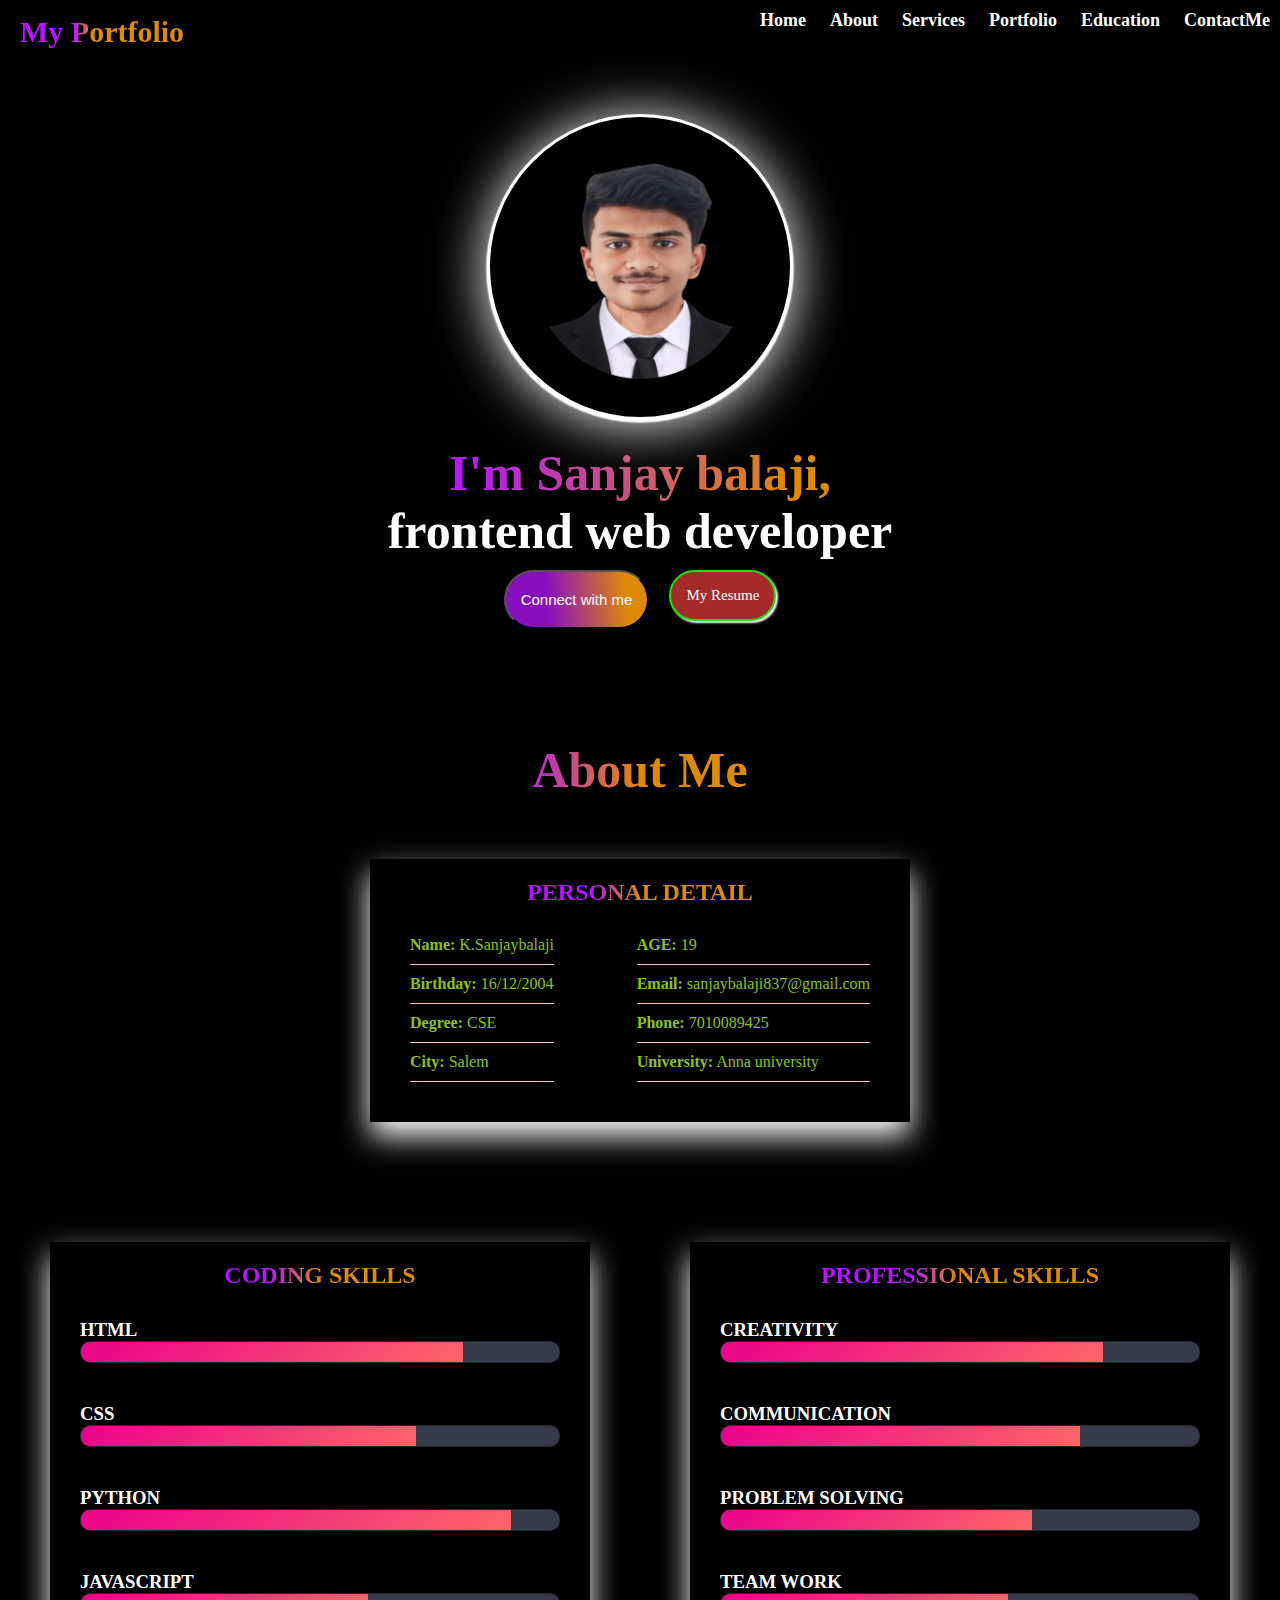
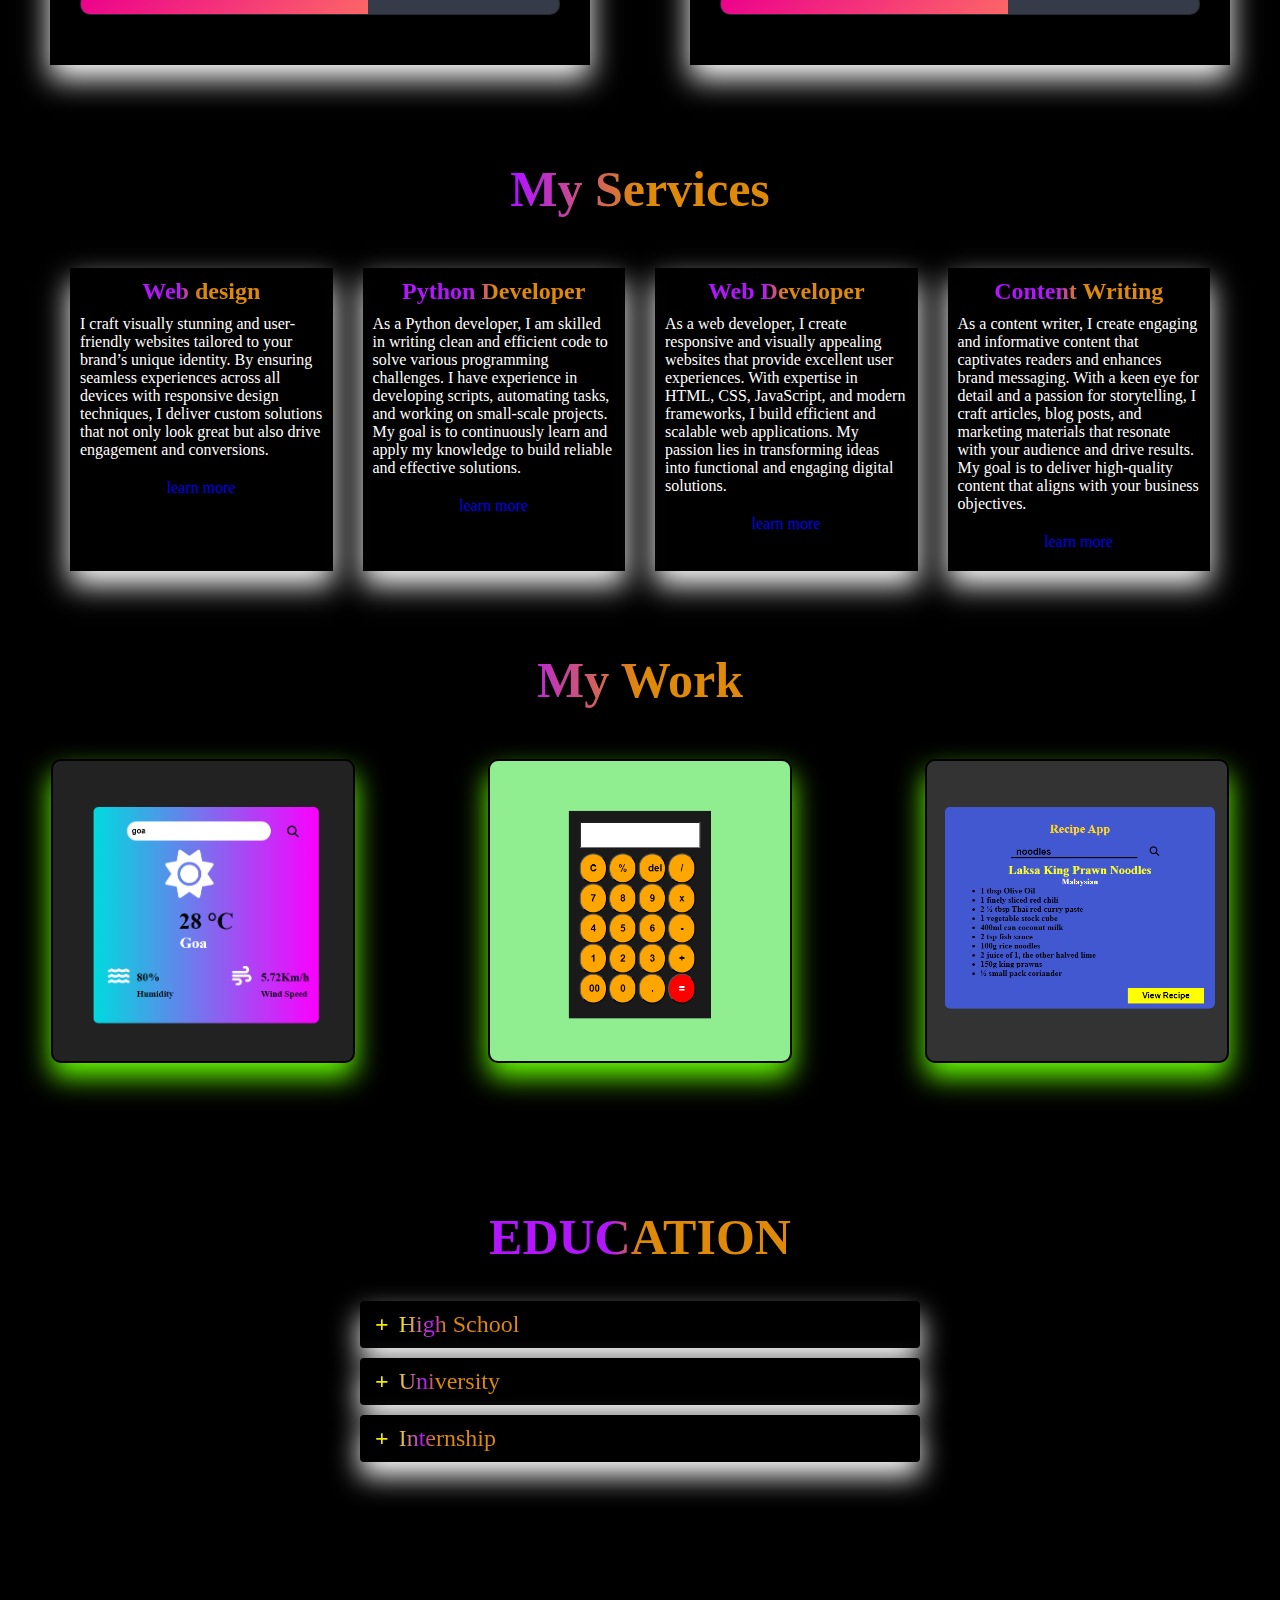
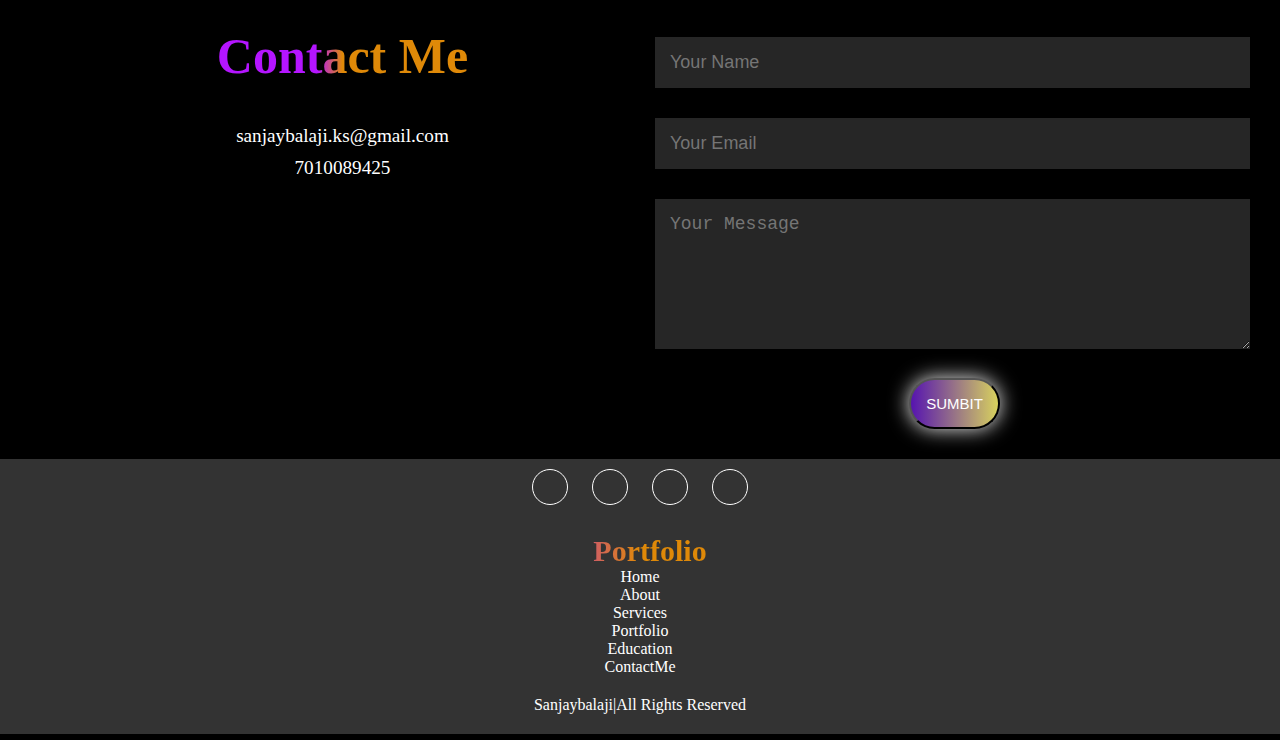
<file: index.html>
<!DOCTYPE html>
<html lang="en">
<head>
    <meta charset="UTF-8">
    <meta name="viewport" content="width=device-width, initial-scale=1.0">
    <title>Document</title>
    <link rel="stylesheet" href="portfolio 2.css">
    <link rel="stylesheet" href="https://cdnjs.cloudflare.com/ajax/libs/font-awesome/6.5.1/css/all.min.css" integrity="sha512-DTOQO9RWCH3ppGqcWaEA1BIZOC6xxalwEsw9c2QQeAIftl+Vegovlnee1c9QX4TctnWMn13TZye+giMm8e2LwA==" crossorigin="anonymous" referrerpolicy="no-referrer" />
</head>
<body>
<!-- -----header---- -->
    <div id="header">
        <div class="container">
            <nav class="navbar">
                <h1 class="heading">My Portfolio</h1>
                    <ul id="sidemenu">
                        <li class="mli"><a class="link" href="#home">Home</a></li>
                        <li class="mli"><a class="link" href="#about">About</a></li>
                        <li class="mli"><a class="link" href="#Services">Services</a></li>
                        <li class="mli"><a class="link" href="#portfolio">Portfolio</a></li>
                        <li class="mli"><a class="link" href="#education">Education</a></li>
                        <li class="mli"><a class="link" href="#contact">ContactMe</a></li>
                        <i class="fa-solid fa-xmark" onclick="closemenu()"></i>
                    </ul>
                    <i class="fa-solid fa-bars" onclick="openmenu()"></i>
            </nav>
        </div>
    </div>   
<!-- ----home--- -->
    <div class="home" id="home">
        <div class="container2">
            <div class="imgbox"></div>
            <h1 class="intro"><span class="name">I'm Sanjay balaji,</span><br>frontend web developer</h1>
            
            <!-- <p>I'm professional web developer</p> -->
        </div>
        <div class="buttons">
            <!-- <div class="holder1">
                <a href=""><i class="fa-brands fa-google"></i></a>
                <a href=""><i class="fa-brands fa-instagram"></i></a>
                <a href=""><i class="fa-brands fa-linkedin"></i></a>
            </div> -->
            <div class="holder2">
                <button class="connect">Connect with me</button>
                <a  target="_blank" href="sanjayresume.pdf" > My Resume</a>
                <!-- <button class="resume">My Resume</button> -->
    
            </div>
        </div>
    </div>
<!-- ------about------- -->
    <div class="about" id="about">
        <h1>About Me</h1>
        <div class="persdetail">
            <h2 class="persh2">PERSONAL DETAIL</h2>
            <div class="holders">
                <div class="detail1">
                    <ul class="uldetail">
                        <li><b>Name:</b> K.Sanjaybalaji</li>
                        <li><b>Birthday:</b> 16/12/2004</li>
                        <li><b>Degree:</b> CSE</li>
                        <li><b>City:</b> Salem</li>
                     </ul>
                </div>
                <div class="detail2">
                    <ul class="uldetail">
                        <li><b>AGE:</b> 19</li>
                        <li><b>Email:</b> sanjaybalaji837@gmail.com</li>
                        <li><b>Phone:</b> 7010089425</li>
                        <li><b>University:</b> Anna university</li>
                    </ul>
                </div>
            </div>
        </div>
        <div class="container">
            <div class="skill">
                <h2>coding skills </h2>
                <ul>
                    <li><h3>html</h3>
                        <span class="bar"><span class="html"></span></span>
                    </li>
                    <li><h3>css</h3>
                        <span class="bar"><span class="css"></span></span>
                    </li>
                    <li><h3>python</h3>
                        <span class="bar"><span class="python"></span></span>
                    </li>
                    <li><h3>javascript</h3>
                        <span class="bar"><span class="javascript"></span></span>
                    </li>
                </ul>
            </div>
            <div class="skill2">
                <h2>professional skills</h2>
                <ul>
                    <li><h3>creativity</h3>
                        <span class="bar"><span class="creativity"></span></span>
                    </li>
                    <li><h3>communication</h3>
                        <span class="bar"><span class="communication"></span></span>
                    </li>
                    <li><h3>problem solving</h3>
                        <span class="bar"><span class="problemsolving"></span></span>
                    </li>
                    <li><h3>team work</h3>
                        <span class="bar"><span class="teamwork"></span></span>
                    </li>

                </ul>
               
            </div>
        </div>
      
    </div>
<!-- ------services------ -->
    <div class="services" id="Services">
        <div class="container">
            <h1>My Services</h1>
            <div class="services-list">
                <div class="boxes">
                    <i class="fa-solid fa-code" id="fa"></i>
                    <h2>Web design</h2>
                    <p>I craft visually stunning and user-friendly websites tailored to your brand’s unique identity. By ensuring seamless experiences across all devices with responsive design techniques, I deliver custom solutions that not only look great but also drive engagement and conversions.</p>
                    <a href="#">learn more</a>
                </div>
                <div class="boxes">
                    <i class="fa-brands fa-python" id="fa"></i>
                    <h2>Python Developer</h2>
                    <p>As a Python developer, I am skilled in writing clean and efficient code to solve various programming challenges. I have experience in developing scripts, automating tasks, and working on small-scale projects. My goal is to continuously learn and apply my knowledge to build reliable and effective solutions.</p>
                    <a href="#">learn more</a>
                </div>
                <div class="boxes">
                    <i class="fa-brands fa-html5" id="fa"></i>
                    <h2>Web Developer</h2>
                    <p>As a web developer, I create responsive and visually appealing websites that provide excellent user experiences. With expertise in HTML, CSS, JavaScript, and modern frameworks, I build efficient and scalable web applications. My passion lies in transforming ideas into functional and engaging digital solutions.</p>
                    <a href="#">learn more</a>
                </div>
                <div class="boxes">
                    <i class="fa-solid fa-pen-clip" id="fa"></i>
                    <h2>Content Writing</h2>
                    <p>As a content writer, I create engaging and informative content that captivates readers and enhances brand messaging. With a keen eye for detail and a passion for storytelling, I craft articles, blog posts, and marketing materials that resonate with your audience and drive results. My goal is to deliver high-quality content that aligns with your business objectives.</p>
                    <a href="#">learn more</a>
                </div>
                <!-- <div class="boxes">
                    <i class="fa-solid fa-pen-clip" id="fa"></i>
                    <h2>Content Writing</h2>
                    <p>Lorem ipsum dolor sit amet consectetur adipisicing elit. Dolorum perspiciatis consectetur rem, corrupti animi nulla hic sunt quos neque ullam.</p>
                    <a href="#">learn more</a>
                </div> -->
                <!-- <div class="boxes">
                    <i class="fa-brands fa-figma" id="fa"></i>
                    <h2>Graphics Design</h2>
                    <p>Lorem ipsum dolor sit amet consectetur adipisicing elit. Dolorum perspiciatis consectetur rem, corrupti animi nulla hic sunt quos neque ullam.</p>
                    <a href="#">learn more</a>
                </div>
                <div class="boxes">
                    <i class="fa-solid fa-user" id="fa"></i>
                    <h2>Logo Design</h2>
                    <p>Lorem ipsum dolor sit amet consectetur adipisicing elit. Dolorum perspiciatis consectetur rem, corrupti animi nulla hic sunt quos neque ullam.</p>
                    <a href="#">learn more</a>
                </div>
                <div class="boxes">
                    <i class="fa-brands fa-stack-overflow" id="fa"></i>
                    <h2>SEO</h2>
                    <p>Lorem ipsum dolor sit amet consectetur adipisicing elit. Dolorum perspiciatis consectetur rem, corrupti animi nulla hic sunt quos neque ullam.</p>
                    <a href="#">learn more</a>
                </div> -->
            </div>
        </div>

    </div>
<!-- -----portfolio----- -->
    <div id="portfolio">
        <h1 class="tport">My Work</h1>
        <div class="holderp">
            <div class="b1"></div>
            <div class="b2"></div>
            <div class="b3"></div>    
        </div>
<!-------- education --------->
    <div class="education" id="education">
        <h1 class="eheading">EDUCATION</h1>
        <ul id="accordion">
            <li>
                <input type="radio" name="accordion" id="first" >
                <label for="first" class="labl">High School</label>
               
                <div class="content">
                    <p>I am a graduate of Glazebrooke Public School, where I completed my secondary education with a strong emphasis on academic excellence. In the 10th standard, I achieved a notable score of 82%, showcasing my dedication and ability to perform well under academic pressure. Building upon this foundation, I excelled further in the 12th standard with an impressive score of 86%, underscoring my consistent commitment to achieving high standards of academic success. These accomplishments highlight my strong work ethic, perseverance, and capability to deliver outstanding results in challenging academic environments.</p>
                </div>
            </li>
            <li>
                <input type="radio" name="accordion" id="second">
                <label for="second">University</label>
                
                <div class="content">
                    <p>
    
                        I am currently pursuing my undergraduate degree in CSE at Anna University, a renowned institution known for its academic excellence and rigorous curriculum. I have successfully completed three semesters with consistent academic achievement. 
                        
                        During my tenure, I have achieved commendable CGPA scores of 8.55, 8.45, and 8.18 in the first, second, and third semesters respectively. These results reflect my strong dedication to learning and ability to maintain high academic standards. 
                        
                        With an overall average CGPA of 8.38, I continue to excel in my studies, demonstrating a solid foundation in CSE and a commitment to achieving academic success. My academic performance underscores my capability to thrive in challenging academic environments and my readiness to contribute effectively to future endeavors.
                    </p>
                </div>
            </li>
            <li>
                <input type="radio" name="accordion" id="third">
                <label for="third">Internship</label>
                
                <div class="content">
                    <p>Excited for my upcoming internship to apply and expand my skills in software industry, learning from experienced professionals and contributing to impactful projects.</p>
                </div>
            </li>
        </ul>
    </div>
<!-- ------contact-----    -->
<div id="contact">
    <div class="holder3">
        <div class="row">
            <div class="contact-left">
                <h1 class="ch">Contact Me</h1>
                <p class="email">sanjaybalaji.ks@gmail.com</p>
                <p>7010089425</p>
                <div class="sicons">
                    <a href="https://wa.me/7010089425"><i class="fa-brands fa-whatsapp"></i></a>
                    <a href="mailto:sanjaybalaji.ks@gmail.com"><i class="fa-solid fa-envelope"></i></a>
                    <a href="https://github.com/sanjay1612004"><i class="fa-brands fa-github"></i></a>
                    <a href="https://www.linkedin.com/in/sanjay-balaji-a76645279?utm_source=share&utm_campaign=share_via&utm_content=profile&utm_medium=android_app"><i class="fa-brands fa-linkedin-in"></i></a>
                   
                </div>
            </div>
            <div class="contact-right" >
                <form class="forms" id="form">
                    <input type="hidden" name="access_key" value="afb21f89-de32-4647-8395-87d0d3a994be">
                    <div class="items">
                    <input type="text" name="Name" placeholder="Your Name" required>
                    </div>
                    <div class="items" id="email">
                    <input type="email" name="email" placeholder="Your Email" required>
                    </div>
                    <div class="items">
                    
                    <textarea name="Message" rows="6" placeholder="Your Message"></textarea>
                    </div>
                    <div class="items">
                    <button type="sumbit" class="btn-grad">Sumbit</button>
                    </div>
                    <div id="result"></div>
                </form>
            </div>
        </div>
    </div>
    <div class="footer">
        <div class="sicons1">
            <a href="https://wa.me/7010089425"><i class="fa-brands fa-whatsapp"></i></a>
            <a href="mailto:sanjaybalaji.ks@gmail.com"><i class="fa-solid fa-envelope"></i></a>
            <a href="https://github.com/sanjay1612004"><i class="fa-brands fa-github"></i></a>
            <a href="https://www.linkedin.com/in/sanjay-balaji-a76645279?utm_source=share&utm_campaign=share_via&utm_content=profile&utm_medium=android_app"><i class="fa-brands fa-linkedin-in"></i></a>
           
        </div>
        <div class="footerh">
            <h2 class="heading">Portfolio</h2>
            <ul id="sidemenu1">
                <li class="mli"><a class="link" href="#home">Home</a></li>
                <li class="mli"><a class="link" href="#about">About</a></li>
                <li class="mli"><a class="link" href="#Services">Services</a></li>
                <li class="mli"><a class="link" href="#portfolio">Portfolio</a></li>
                <li class="mli"><a class="link" href="#education">Education</a></li>
                <li class="mli"><a class="link" href="#contact">ContactMe</a></li>
                
            </ul>
        </div>
        <p class="copy"><i class="fa-regular fa-copyright"></i> Sanjaybalaji|All Rights Reserved</p>
    </div>
</div>
</div>
<script>
    // let i1=document.querySelector(".fa-bars");
    // let i2=document.querySelector(".fa-xmark");
    let nbar=document.querySelector("#sidemenu");
    const form = document.getElementById('form');
    const result = document.getElementById('result');
    let connect=document.querySelector('.connect');
    let resume=document.querySelector('.resume');
    function closemenu(){
        nbar.style.right="-200px";
        nbar.style.display="none";
    }
    function openmenu(){
        nbar.style.display="block";
        nbar.style.right="0";
    }
    document.querySelector(".b1").addEventListener(
        'click',function(){
            window.location.href="https://sanjay1612004.github.io/wheather-app/";
        });
    document.querySelector(".b2").addEventListener(
        'click',function(){
            window.location.href="https://sanjay1612004.github.io/calculator/";

        }
    );
    document.querySelector(".b3").addEventListener(
        'click',function(){
            window.location.href="https://sanjay1612004.github.io/recipe/";

        }
    );
    connect.addEventListener(
        'click',function(){
            window.location.href="https://www.linkedin.com/in/sanjay-balaji-a76645279?utm_source=share&utm_campaign=share_via&utm_content=profile&utm_medium=android_app";

        }
    );
    resume.addEventListener(
        'click',function(){
            window.location.href="file:///C:/Users/user/Desktop/html%20and%20css/sanjayresume.pdf";

        }
    );

    form.addEventListener('submit', function(e) {
    const formData = new FormData(form);
    e.preventDefault();

    const object = Object.fromEntries(formData);
    const json = JSON.stringify(object);

    result.innerHTML = "Please wait..."

    fetch('https://api.web3forms.com/submit', {
            method: 'POST',
            headers: {
                'Content-Type': 'application/json',
                'Accept': 'application/json'
            },
            body: json
        })
        .then(async (response) => {
            let json = await response.json();
            if (response.status == 200) {
                result.innerHTML = json.message;
            } else {
                console.log(response);
                result.innerHTML = json.message;
            }
        })
        .catch(error => {
            console.log(error);
            result.innerHTML = "Something went wrong!";
        })
        .then(function() {
            form.reset();
            setTimeout(() => {
                result.style.display = "none";
            }, 3000);
        });
    });
</script>
</body>
</html>
</file>
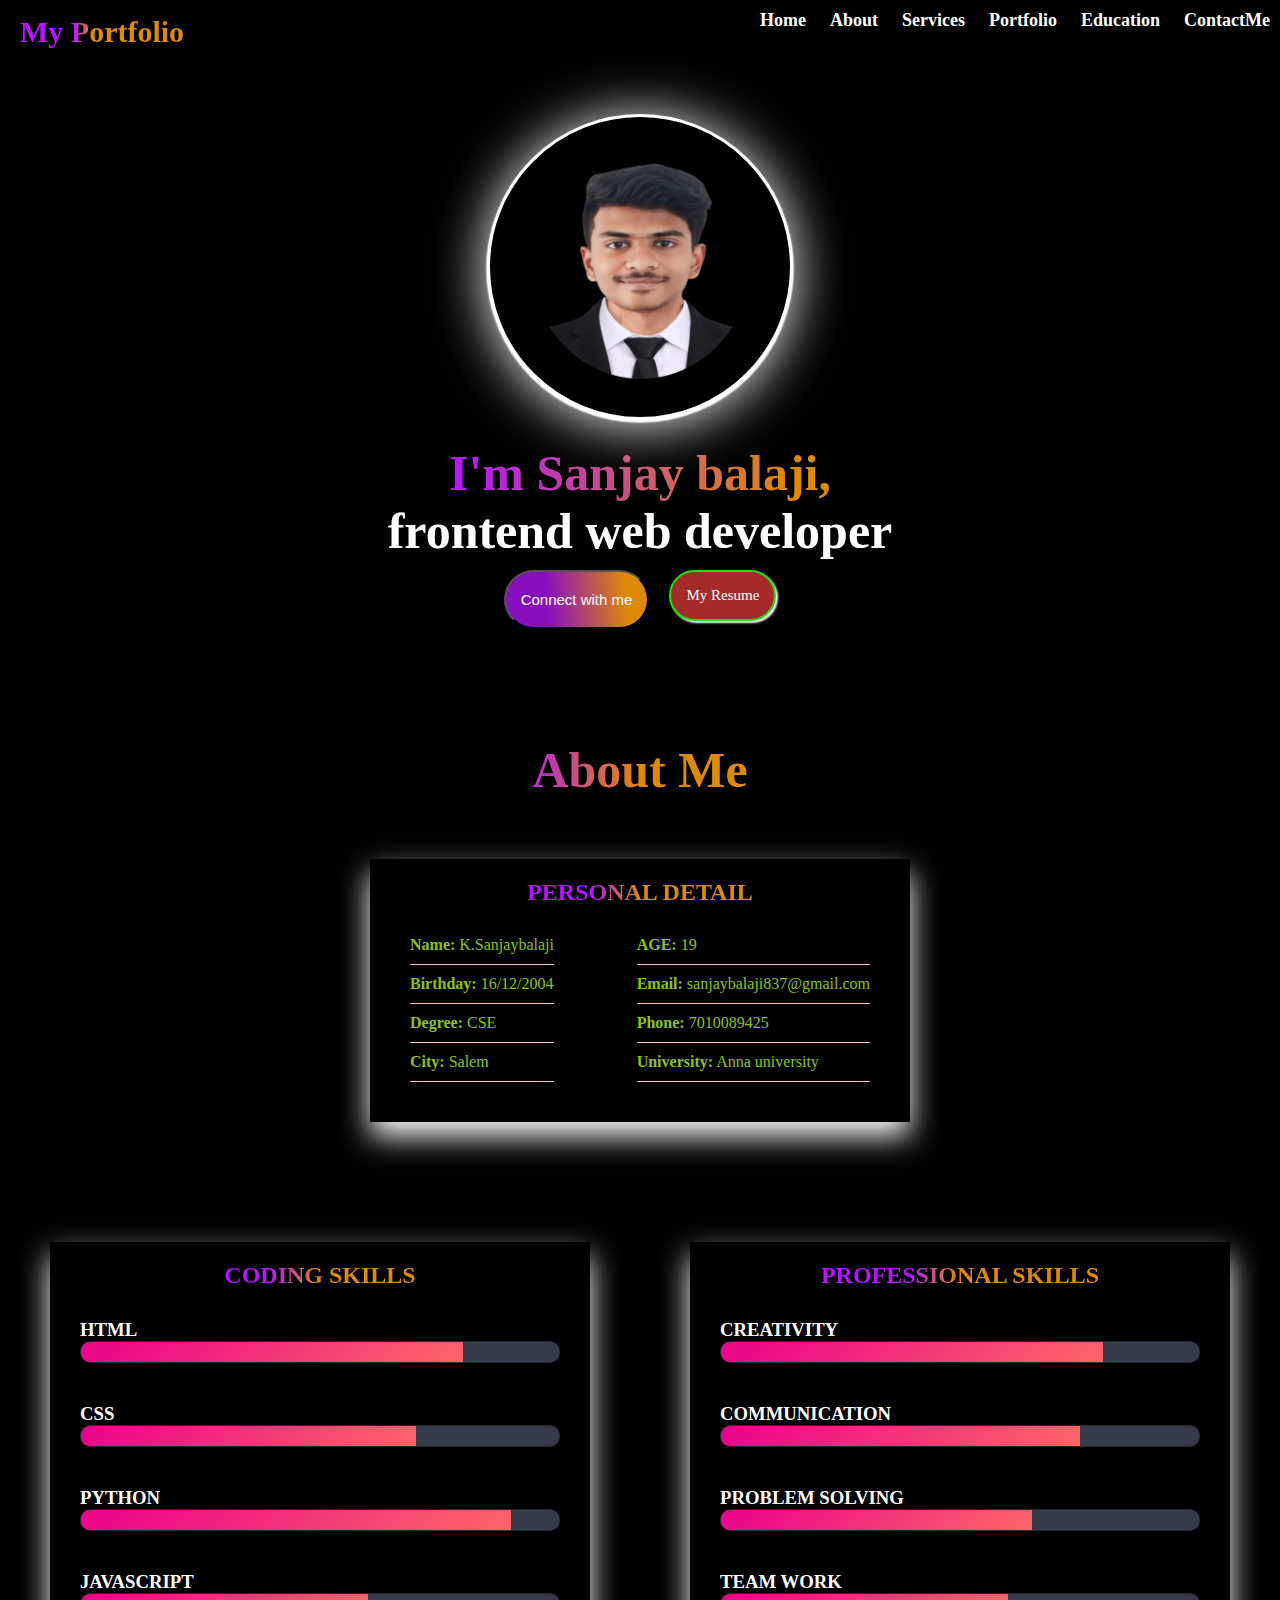
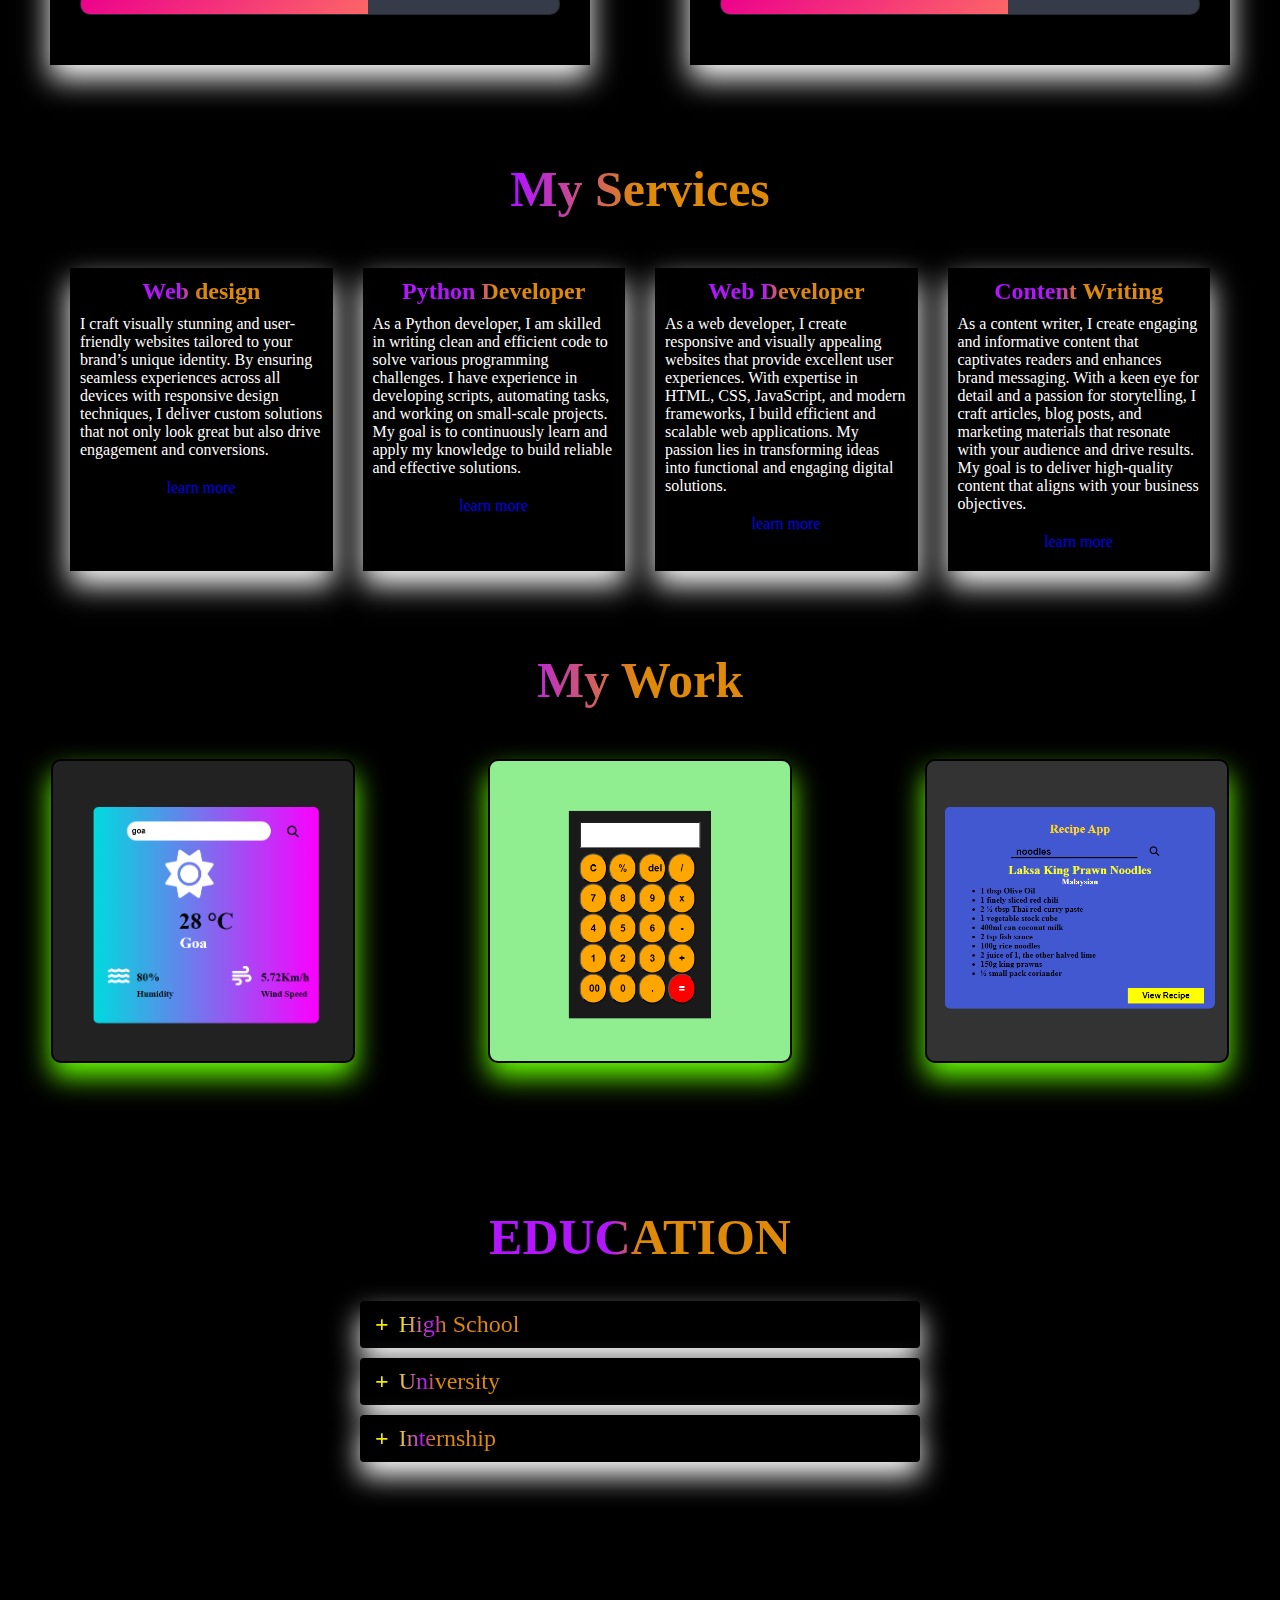
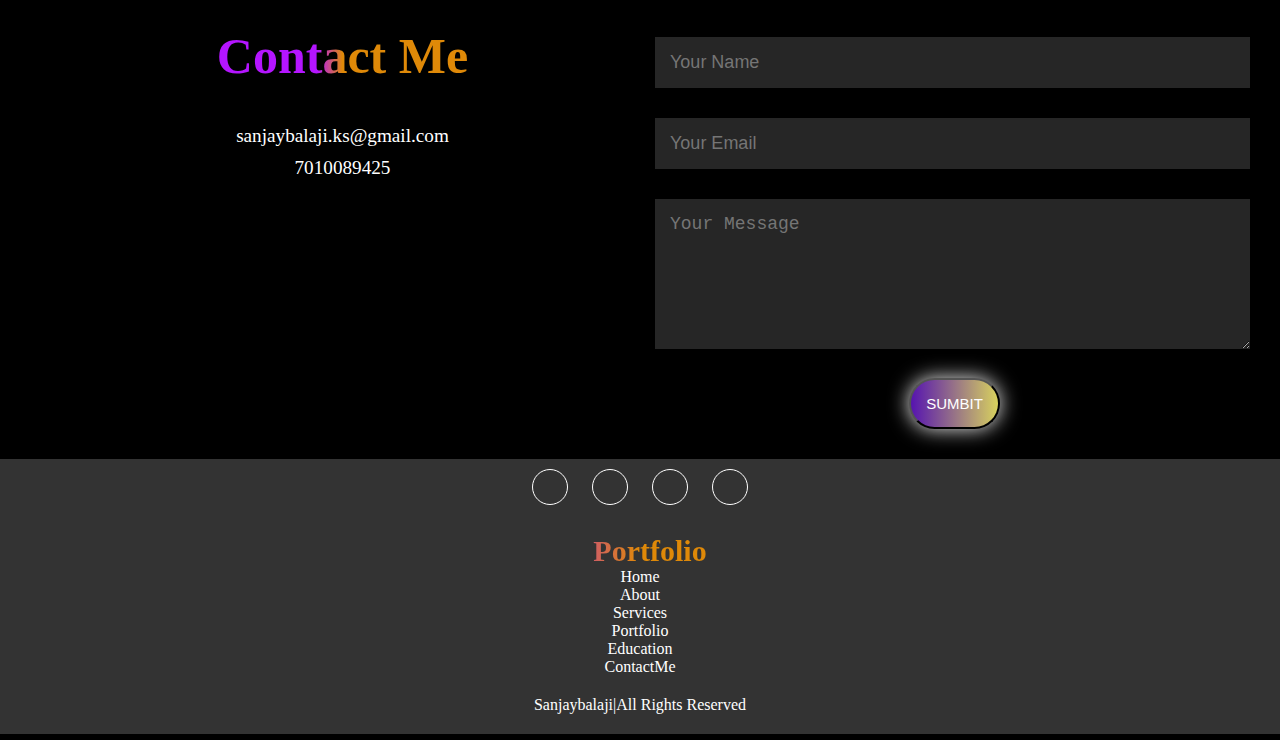
<file: portfolio 2.html>
<!DOCTYPE html>
<html lang="en">
<head>
    <meta charset="UTF-8">
    <meta name="viewport" content="width=device-width, initial-scale=1.0">
    <title>Document</title>
    <link rel="stylesheet" href="portfolio 2.css">
    <link rel="stylesheet" href="https://cdnjs.cloudflare.com/ajax/libs/font-awesome/6.5.1/css/all.min.css" integrity="sha512-DTOQO9RWCH3ppGqcWaEA1BIZOC6xxalwEsw9c2QQeAIftl+Vegovlnee1c9QX4TctnWMn13TZye+giMm8e2LwA==" crossorigin="anonymous" referrerpolicy="no-referrer" />
</head>
<body>
<!-- -----header---- -->
    <div id="header">
        <div class="container">
            <nav class="navbar">
                <h1 class="heading">My Portfolio</h1>
                    <ul id="sidemenu">
                        <li class="mli"><a class="link" href="#home">Home</a></li>
                        <li class="mli"><a class="link" href="#about">About</a></li>
                        <li class="mli"><a class="link" href="#Services">Services</a></li>
                        <li class="mli"><a class="link" href="#portfolio">Portfolio</a></li>
                        <li class="mli"><a class="link" href="#education">Education</a></li>
                        <li class="mli"><a class="link" href="#contact">ContactMe</a></li>
                        <i class="fa-solid fa-xmark" onclick="closemenu()"></i>
                    </ul>
                    <i class="fa-solid fa-bars" onclick="openmenu()"></i>
            </nav>
        </div>
    </div>   
<!-- ----home--- -->
    <div class="home" id="home">
        <div class="container2">
            <div class="imgbox"></div>
            <h1 class="intro"><span class="name">I'm Sanjay balaji,</span><br>frontend web developer</h1>
            
            <!-- <p>I'm professional web developer</p> -->
        </div>
        <div class="buttons">
            <!-- <div class="holder1">
                <a href=""><i class="fa-brands fa-google"></i></a>
                <a href=""><i class="fa-brands fa-instagram"></i></a>
                <a href=""><i class="fa-brands fa-linkedin"></i></a>
            </div> -->
            <div class="holder2">
                <button class="connect">Connect with me</button>
                <a  target="_blank" href="sanjayresume.pdf" > My Resume</a>
                <!-- <button class="resume">My Resume</button> -->
    
            </div>
        </div>
    </div>
<!-- ------about------- -->
    <div class="about" id="about">
        <h1>About Me</h1>
        <div class="persdetail">
            <h2 class="persh2">PERSONAL DETAIL</h2>
            <div class="holders">
                <div class="detail1">
                    <ul class="uldetail">
                        <li><b>Name:</b> K.Sanjaybalaji</li>
                        <li><b>Birthday:</b> 16/12/2004</li>
                        <li><b>Degree:</b> CSE</li>
                        <li><b>City:</b> Salem</li>
                     </ul>
                </div>
                <div class="detail2">
                    <ul class="uldetail">
                        <li><b>AGE:</b> 19</li>
                        <li><b>Email:</b> sanjaybalaji837@gmail.com</li>
                        <li><b>Phone:</b> 7010089425</li>
                        <li><b>University:</b> Anna university</li>
                    </ul>
                </div>
            </div>
        </div>
        <div class="container">
            <div class="skill">
                <h2>coding skills </h2>
                <ul>
                    <li><h3>html</h3>
                        <span class="bar"><span class="html"></span></span>
                    </li>
                    <li><h3>css</h3>
                        <span class="bar"><span class="css"></span></span>
                    </li>
                    <li><h3>python</h3>
                        <span class="bar"><span class="python"></span></span>
                    </li>
                    <li><h3>javascript</h3>
                        <span class="bar"><span class="javascript"></span></span>
                    </li>
                </ul>
            </div>
            <div class="skill2">
                <h2>professional skills</h2>
                <ul>
                    <li><h3>creativity</h3>
                        <span class="bar"><span class="creativity"></span></span>
                    </li>
                    <li><h3>communication</h3>
                        <span class="bar"><span class="communication"></span></span>
                    </li>
                    <li><h3>problem solving</h3>
                        <span class="bar"><span class="problemsolving"></span></span>
                    </li>
                    <li><h3>team work</h3>
                        <span class="bar"><span class="teamwork"></span></span>
                    </li>

                </ul>
               
            </div>
        </div>
      
    </div>
<!-- ------services------ -->
    <div class="services" id="Services">
        <div class="container">
            <h1>My Services</h1>
            <div class="services-list">
                <div class="boxes">
                    <i class="fa-solid fa-code" id="fa"></i>
                    <h2>Web design</h2>
                    <p>I craft visually stunning and user-friendly websites tailored to your brand’s unique identity. By ensuring seamless experiences across all devices with responsive design techniques, I deliver custom solutions that not only look great but also drive engagement and conversions.</p>
                    <a href="#">learn more</a>
                </div>
                <div class="boxes">
                    <i class="fa-brands fa-python" id="fa"></i>
                    <h2>Python Developer</h2>
                    <p>As a Python developer, I am skilled in writing clean and efficient code to solve various programming challenges. I have experience in developing scripts, automating tasks, and working on small-scale projects. My goal is to continuously learn and apply my knowledge to build reliable and effective solutions.</p>
                    <a href="#">learn more</a>
                </div>
                <div class="boxes">
                    <i class="fa-brands fa-html5" id="fa"></i>
                    <h2>Web Developer</h2>
                    <p>As a web developer, I create responsive and visually appealing websites that provide excellent user experiences. With expertise in HTML, CSS, JavaScript, and modern frameworks, I build efficient and scalable web applications. My passion lies in transforming ideas into functional and engaging digital solutions.</p>
                    <a href="#">learn more</a>
                </div>
                <div class="boxes">
                    <i class="fa-solid fa-pen-clip" id="fa"></i>
                    <h2>Content Writing</h2>
                    <p>As a content writer, I create engaging and informative content that captivates readers and enhances brand messaging. With a keen eye for detail and a passion for storytelling, I craft articles, blog posts, and marketing materials that resonate with your audience and drive results. My goal is to deliver high-quality content that aligns with your business objectives.</p>
                    <a href="#">learn more</a>
                </div>
                <!-- <div class="boxes">
                    <i class="fa-solid fa-pen-clip" id="fa"></i>
                    <h2>Content Writing</h2>
                    <p>Lorem ipsum dolor sit amet consectetur adipisicing elit. Dolorum perspiciatis consectetur rem, corrupti animi nulla hic sunt quos neque ullam.</p>
                    <a href="#">learn more</a>
                </div> -->
                <!-- <div class="boxes">
                    <i class="fa-brands fa-figma" id="fa"></i>
                    <h2>Graphics Design</h2>
                    <p>Lorem ipsum dolor sit amet consectetur adipisicing elit. Dolorum perspiciatis consectetur rem, corrupti animi nulla hic sunt quos neque ullam.</p>
                    <a href="#">learn more</a>
                </div>
                <div class="boxes">
                    <i class="fa-solid fa-user" id="fa"></i>
                    <h2>Logo Design</h2>
                    <p>Lorem ipsum dolor sit amet consectetur adipisicing elit. Dolorum perspiciatis consectetur rem, corrupti animi nulla hic sunt quos neque ullam.</p>
                    <a href="#">learn more</a>
                </div>
                <div class="boxes">
                    <i class="fa-brands fa-stack-overflow" id="fa"></i>
                    <h2>SEO</h2>
                    <p>Lorem ipsum dolor sit amet consectetur adipisicing elit. Dolorum perspiciatis consectetur rem, corrupti animi nulla hic sunt quos neque ullam.</p>
                    <a href="#">learn more</a>
                </div> -->
            </div>
        </div>

    </div>
<!-- -----portfolio----- -->
    <div id="portfolio">
        <h1 class="tport">My Work</h1>
        <div class="holderp">
            <div class="b1"></div>
            <div class="b2"></div>
            <div class="b3"></div>    
        </div>
<!-------- education --------->
    <div class="education" id="education">
        <h1 class="eheading">EDUCATION</h1>
        <ul id="accordion">
            <li>
                <input type="radio" name="accordion" id="first" >
                <label for="first" class="labl">High School</label>
               
                <div class="content">
                    <p>I am a graduate of Glazebrooke Public School, where I completed my secondary education with a strong emphasis on academic excellence. In the 10th standard, I achieved a notable score of 82%, showcasing my dedication and ability to perform well under academic pressure. Building upon this foundation, I excelled further in the 12th standard with an impressive score of 86%, underscoring my consistent commitment to achieving high standards of academic success. These accomplishments highlight my strong work ethic, perseverance, and capability to deliver outstanding results in challenging academic environments.</p>
                </div>
            </li>
            <li>
                <input type="radio" name="accordion" id="second">
                <label for="second">University</label>
                
                <div class="content">
                    <p>
    
                        I am currently pursuing my undergraduate degree in CSE at Anna University, a renowned institution known for its academic excellence and rigorous curriculum. I have successfully completed three semesters with consistent academic achievement. 
                        
                        During my tenure, I have achieved commendable CGPA scores of 8.55, 8.45, and 8.18 in the first, second, and third semesters respectively. These results reflect my strong dedication to learning and ability to maintain high academic standards. 
                        
                        With an overall average CGPA of 8.38, I continue to excel in my studies, demonstrating a solid foundation in CSE and a commitment to achieving academic success. My academic performance underscores my capability to thrive in challenging academic environments and my readiness to contribute effectively to future endeavors.
                    </p>
                </div>
            </li>
            <li>
                <input type="radio" name="accordion" id="third">
                <label for="third">Internship</label>
                
                <div class="content">
                    <p>Excited for my upcoming internship to apply and expand my skills in software industry, learning from experienced professionals and contributing to impactful projects.</p>
                </div>
            </li>
        </ul>
    </div>
<!-- ------contact-----    -->
<div id="contact">
    <div class="holder3">
        <div class="row">
            <div class="contact-left">
                <h1 class="ch">Contact Me</h1>
                <p class="email">sanjaybalaji.ks@gmail.com</p>
                <p>7010089425</p>
                <div class="sicons">
                    <a href="https://wa.me/7010089425"><i class="fa-brands fa-whatsapp"></i></a>
                    <a href="mailto:sanjaybalaji.ks@gmail.com"><i class="fa-solid fa-envelope"></i></a>
                    <a href="https://github.com/sanjay1612004"><i class="fa-brands fa-github"></i></a>
                    <a href="https://www.linkedin.com/in/sanjay-balaji-a76645279?utm_source=share&utm_campaign=share_via&utm_content=profile&utm_medium=android_app"><i class="fa-brands fa-linkedin-in"></i></a>
                   
                </div>
            </div>
            <div class="contact-right" >
                <form class="forms" id="form">
                    <input type="hidden" name="access_key" value="afb21f89-de32-4647-8395-87d0d3a994be">
                    <div class="items">
                    <input type="text" name="Name" placeholder="Your Name" required>
                    </div>
                    <div class="items" id="email">
                    <input type="email" name="email" placeholder="Your Email" required>
                    </div>
                    <div class="items">
                    
                    <textarea name="Message" rows="6" placeholder="Your Message"></textarea>
                    </div>
                    <div class="items">
                    <button type="sumbit" class="btn-grad">Sumbit</button>
                    </div>
                    <div id="result"></div>
                </form>
            </div>
        </div>
    </div>
    <div class="footer">
        <div class="sicons1">
            <a href="https://wa.me/7010089425"><i class="fa-brands fa-whatsapp"></i></a>
            <a href="mailto:sanjaybalaji.ks@gmail.com"><i class="fa-solid fa-envelope"></i></a>
            <a href="https://github.com/sanjay1612004"><i class="fa-brands fa-github"></i></a>
            <a href="https://www.linkedin.com/in/sanjay-balaji-a76645279?utm_source=share&utm_campaign=share_via&utm_content=profile&utm_medium=android_app"><i class="fa-brands fa-linkedin-in"></i></a>
           
        </div>
        <div class="footerh">
            <h2 class="heading">Portfolio</h2>
            <ul id="sidemenu1">
                <li class="mli"><a class="link" href="#home">Home</a></li>
                <li class="mli"><a class="link" href="#about">About</a></li>
                <li class="mli"><a class="link" href="#Services">Services</a></li>
                <li class="mli"><a class="link" href="#portfolio">Portfolio</a></li>
                <li class="mli"><a class="link" href="#education">Education</a></li>
                <li class="mli"><a class="link" href="#contact">ContactMe</a></li>
                
            </ul>
        </div>
        <p class="copy"><i class="fa-regular fa-copyright"></i> Sanjaybalaji|All Rights Reserved</p>
    </div>
</div>
</div>
<script>
    // let i1=document.querySelector(".fa-bars");
    // let i2=document.querySelector(".fa-xmark");
    let nbar=document.querySelector("#sidemenu");
    const form = document.getElementById('form');
    const result = document.getElementById('result');
    let connect=document.querySelector('.connect');
    let resume=document.querySelector('.resume');
    function closemenu(){
        nbar.style.right="-200px";
        nbar.style.display="none";
    }
    function openmenu(){
        nbar.style.display="block";
        nbar.style.right="0";
    }
    document.querySelector(".b1").addEventListener(
        'click',function(){
            window.location.href="https://sanjay1612004.github.io/wheather-app/";
        });
    document.querySelector(".b2").addEventListener(
        'click',function(){
            window.location.href="https://sanjay1612004.github.io/calculator/";

        }
    );
    document.querySelector(".b3").addEventListener(
        'click',function(){
            window.location.href="https://sanjay1612004.github.io/recipe/";

        }
    );
    connect.addEventListener(
        'click',function(){
            window.location.href="https://www.linkedin.com/in/sanjay-balaji-a76645279?utm_source=share&utm_campaign=share_via&utm_content=profile&utm_medium=android_app";

        }
    );
    resume.addEventListener(
        'click',function(){
            window.location.href="file:///C:/Users/user/Desktop/html%20and%20css/sanjayresume.pdf";

        }
    );

    form.addEventListener('submit', function(e) {
    const formData = new FormData(form);
    e.preventDefault();

    const object = Object.fromEntries(formData);
    const json = JSON.stringify(object);

    result.innerHTML = "Please wait..."

    fetch('https://api.web3forms.com/submit', {
            method: 'POST',
            headers: {
                'Content-Type': 'application/json',
                'Accept': 'application/json'
            },
            body: json
        })
        .then(async (response) => {
            let json = await response.json();
            if (response.status == 200) {
                result.innerHTML = json.message;
            } else {
                console.log(response);
                result.innerHTML = json.message;
            }
        })
        .catch(error => {
            console.log(error);
            result.innerHTML = "Something went wrong!";
        })
        .then(function() {
            form.reset();
            setTimeout(() => {
                result.style.display = "none";
            }, 3000);
        });
    });
</script>
</body>
</html>
</file>
<file: portfolio 2.css>
*{
    margin:0;
    padding:0;
}
body{
    background:black;
    color: #fff;
}
.header{
    padding-left:20px;
}
.heading{
    padding-left: 20px;
    padding-top: 10px;
    color: white;
    font-size: 30px;
    font-weight: bold;
    margin-top: 5px;
    background: linear-gradient(270deg,#DF8908 50%,#B415FF 60%);
    background-clip: text;
    -webkit-background-clip: text;
    -webkit-text-fill-color: transparent;
}
nav{
    display: flex;
    justify-content: space-between;
    flex-wrap: wrap;
    
}
nav ul li{
    display: inline-block;
    list-style: none;
    margin: 10px 10px;
}
nav ul li a{
    text-decoration: none;
    color: #fff;
    font-size: 18px;
    font-weight: bold;
}
nav ul li a:hover{
    border-bottom: 2px solid rgb(122, 206, 12);
}
.container2{
    padding-top: 65px;
    display: flex;
    justify-content: center;
    width: 100vw;
    
}
.imgbox{
    height: 300px;
    width: 300px;
    border-radius: 1000px;
    background-color: #fff;
    background-image: url(imgs/im24.jpeg);
    background-position: center;
    background-size:contain;
    background-repeat: no-repeat;
    position:absolute;
    border:3px solid white;
    box-shadow: #fff 0px 4px 55px,  #fff 0px 2px 2px, #fff 0px 2px 2px, #fff 0px 2px 2px;
    animation:slidein 2s ;
    
}


.container2 h1{
    color: #fff;
    padding-top: 330px;
    text-align: center;
    width: 70%;
    font-size: 50px;
    font-weight: 600;
    /* padding-left: 70px; */
}
.container2 p{
    color: #fff;
    padding-top: 450px;
    text-align: center;
}
.container2 h1 span{
    background: linear-gradient(270deg,#DF8908 10%,#B415FF 100%);
    background-clip: text;
    -webkit-background-clip: text;
    -webkit-text-fill-color: transparent;
}
.home .buttons .holder1{
    display: flex;
    justify-content: center;
    padding-top: 10px;
    gap:30px;
 
}
.home .buttons .holder1 a{
    font-size: 20px;
    background: linear-gradient(270deg,#DF8908 10%,#B415FF 100%);
    background-clip: text;
    
    -webkit-background-clip: text;
    -webkit-text-fill-color: transparent;
}
@keyframes slidein{
    0%{
        transform: translateX(-100%);
    }
    100%{
        transform:translateX(0);
    }
}
@keyframes slideout{
    0%{
        transform: translateX(0);
    }
    70%{
        transform:translateX(-100%);
    }
    100%{
        transform: translateX(0);
    }
}
.home .buttons .holder2{
    display: flex;
    justify-content: center;
    padding-top: 10px;
    gap:20px;
}
.home .buttons .holder2 .connect{
    font-size: 15px;
    border-radius: 50px;
    padding: 15px;
    color: #fff;
    background: linear-gradient(264deg,#DF8908 15.09%,#880fc0 70%);
    margin-bottom: 12px;
    animation:slidein 2s ease-in-out forwards;

}
.home .buttons .holder2 a{
    font-size: 15px;
    border-radius: 50px;
    padding: 15px;
    background-color:brown;
    color:white;
    box-shadow: 2px 2px 2px;
    border-color: #cbee05;
    border:2px solid #20e00f;
    margin-bottom: 20px;
    text-decoration: none;
    animation:slideout 2s ease-in-out backwards;
}


.home .buttons .holder2 .connect:hover{
    border-color: #fff;
}
.home .holder2 a:hover{
    background-color: gold;
}
/* ------about------- */
.persdetail{
    width: 500px;
    margin: 60px auto ;
    color: #fff;
    padding: 20px;
    box-shadow: 0 14px 28px #fff,0 10px 10px rgba(0,0,0,0.22); 
    animation:slidein 5s ease-in-out forwards; 
}
.persh2{
    text-align: center;
    background: linear-gradient(270deg,#DF8908 50%,#B415FF 60%);
    background-clip: text;
    -webkit-background-clip: text;
    -webkit-text-fill-color: transparent;
}
.holders{
    display: flex;
    justify-content: space-between;
}
.uldetail{
    list-style:none;
    padding: 20px 20px 20px 20px;
    font-size:medium;
    font-weight: 500;
    color: rgb(141, 194, 17);
    
}
.uldetail li{
    padding-top: 10px;
    border-bottom: 1px solid pink;
    padding-bottom: 10px;
}
.about .container{
    display: flex;
    flex-wrap: wrap;
    text-transform: uppercase;
}
.about h1{
    color:white;
    text-align: center;
    font-size: 50px;
    margin-top: 100px;
    background: linear-gradient(270deg,#DF8908 50%,#B415FF 60%);
    background-clip: text;
    -webkit-background-clip: text;
    -webkit-text-fill-color: transparent;
}
.skill h2{
    text-align: center;
    background: linear-gradient(270deg,#DF8908 50%,#B415FF 60%);
    background-clip: text;
    -webkit-background-clip: text;
    -webkit-text-fill-color: transparent;
}
.skill ul{
    list-style: none;
}
.skill{
    width: 500px;
    margin: 60px auto ;
    color: #fff;
    padding: 20px;
    box-shadow: 0 14px 28px #fff,0 10px 10px rgba(0,0,0,0.22);
    animation:slideout 5s ease-in-out backwards;
}
.skill li{
    margin:20px 0;
    padding: 10px;
}
.bar{
    background: #353b48;
    display: block;
    height: 20px;
    border: 1px solid rgba(0,0,0,0.3);
    border-radius: 10px;
    overflow: hidden;
    box-shadow: 0 14px 28px rgba(0,0,0,0.12),0 10px 10px rgba(0,0,0,0.24);
    transition: all 0.3s cubic-bezier(.25,.8,.25,1);

}
.bar:hover{
    box-shadow: 0 14px 28px rgba(0,0,0,0.25),0 10px 10px rgba(0,0,0,0.22);
}
.bar span{
    height: 20px;
    float: left;
    background: linear-gradient(135deg,rgba(236,0,140,1)0%,rgba(252,103,103,1.0)100%);
}
.html{
    width: 80%;
    animation:html 3s;
}
.css{
    width: 70%;
    animation:css 3s;
}
.python{
    width: 90%;
    animation:python 3s;
}
.javascript{
    width: 60%;
    animation:javascript 3s;
}
@keyframes html{
    0%{
        width: 0%;
    }
    100%{
        width: 80%;
    }

}
@keyframes css{
    0%{
        width: 0%;
    }
    100%{
        width: 70%;
    }

}
@keyframes python{
    0%{
        width: 0%;
    }
    100%{
        width: 90%;
    }

}
@keyframes javascript{
    0%{
        width: 0%;
    }
    100%{
        width: 60%;
    }

}
.skill2{
    width: 500px;
    margin: 60px auto ;
    color: #fff;
    padding: 20px;
    
    box-shadow: 0 14px 28px #fff,0 10px 10px rgba(0,0,0,0.22);
    animation:slidein 7s ease-in-out forwards;
}
.skill2 ul{
    list-style: none;
}
.skill2 h2{
    text-align: center;
    background: linear-gradient(270deg,#DF8908 50%,#B415FF 60%);
    background-clip: text;
    -webkit-background-clip: text;
    -webkit-text-fill-color: transparent;
    
}
.skill2 li{
    margin:20px 0;
    padding: 10px;
}
.creativity{
    width: 80%;
    animation:creativity 3s;
}
.communication{
    width: 75%;
    animation:communication 3s;
}
.problemsolving{
    width: 65%;
    animation:problemsolving 3s;
}
.teamwork{
    width: 60%;
    animation:teamwork 3s;
}
@keyframes creativity{
    0%{
        width: 0%;
    }
    100%{
        width: 80%;
    }

}
@keyframes communication{
    0%{
        width: 0%;
    }
    100%{
        width: 75%;
    }

}
@keyframes problemsolving{
    0%{
        width: 0%;
    }
    100%{
        width: 65%;
    }

}
@keyframes teamwork{
    0%{
        width: 0%;
    }
    100%{
        width: 60%;
    }

}
/* ----servies---- */
.services{
    
    padding: 30px 30px;
    animation:slidein 10s ease-in-out forwards;
}
.services-list{
    display: grid;
    grid-template-columns: repeat(auto-fit,minmax(250px,1fr));
    grid-gap:30px;
    margin-top: 50px;
    margin-left: 40px;
    margin-right: 40px;
    
}
.boxes{
    box-shadow: 0 14px 28px #fff,0 10px 10px rgba(0,0,0,0.22);
    /* width: 200px; */
    padding: 10px 10px 10px 10px;
}
.services-list .boxes i{
    font-size: 30px;
    margin-bottom: 30px;
    
}
.services .container h1{
    color:white;
    text-align: center;
    font-size: 50px;
    margin-top: 5px;
    background: linear-gradient(270deg,#DF8908 50%,#B415FF 60%);
    background-clip: text;
    -webkit-background-clip: text;
    -webkit-text-fill-color: transparent;
}
.container .boxes h2{
    text-align: center;
    background: linear-gradient(270deg,#DF8908 50%,#B415FF 60%);
    background-clip: text;
    -webkit-background-clip: text;
    -webkit-text-fill-color: transparent;
    margin-bottom: 10px;
}
.services-list .boxes a{
    display: flex;
    justify-content: center;
    
    padding-top: 20px;
    padding-bottom: 10px;
    text-decoration: none;
}
.boxes:hover #fa{
    /* background:#353b48; */
    /* transform: translateY(10px); */
    color: yellow;
    transform: scale(1.2);
}
/* -----portfolio----- */
.holderp{
    display: grid;
    grid-template-columns: repeat(auto-fit,minmax(250px,1fr));
    grid-gap:30px;
    margin-top: 20px;
    animation:slideout 13s ease-in-out backwards;
}
.b1{
    height: 300px;
    width: 300px;
    background-color: white;
    border: 2px solid black;
    margin: 0 auto;
    border-radius: 10px;
    background-image: url(imgs/wheaterimg.png);
    background-position: center;
    background-size: cover;
    box-shadow: 0 14px 28px rgb(102, 255, 0),0 10px 10px rgba(0,0,0,0.22);
}
.b2{
    height: 300px;
    width: 300px;
    background-color: white;
    border: 2px solid black;
    margin: 0 auto;
    border-radius: 10px;
    background-image: url(imgs/calimg.png);
    background-position: center;
    background-size: cover;
    
    box-shadow: 0 14px 28px rgb(102, 255, 0),0 10px 10px rgba(0,0,0,0.22);
}
.b3{
    height: 300px;
    width: 300px;
    background-color: white;
    border: 2px solid black;
    margin: 0 auto;
    border-radius: 10px;
    background-image: url(imgs/recimg2.png);
    background-position: center;
    background-size: cover;
    margin-bottom: 20px;
    
    box-shadow: 0 14px 28px rgb(102, 255, 0),0 10px 10px rgba(0,0,0,0.22);
}
.b1:hover{
    transform: scale(1.1);
}
.b2:hover{
    transform: scale(1.1);
}
.b3:hover{
    transform: scale(1.1);
}
.tport{
    color:white;
    text-align: center;
    font-size: 50px;
    margin-top: 50px;
    margin-bottom: 50px;
    background: linear-gradient(270deg,#DF8908 50%,#B415FF 60%);
    background-clip: text;
    -webkit-background-clip: text;
    -webkit-text-fill-color: transparent;
}
/* ------education-------- */
@keyframes slidedown{
    0%{
        transform: translateY(-100%);
        opacity:0;
    }
    100%{
        transform: translateY(0);
        opacity:1; 
    }
}
.education{
    display: flex;
    flex-direction: column;
    justify-content: center;
    align-items: center;
}
.education h1{
    color:white;
    text-align: center;
    font-size: 50px;
    margin-top: 125px;
    background: linear-gradient(270deg,#DF8908 50%,#B415FF 60%);
    background-clip: text;
    -webkit-background-clip: text;
    -webkit-text-fill-color: transparent;
}
#accordion{
    margin:2rem 2rem auto;
    margin-top: 35px;
    width: 600px ;
    animation:slidedown ease-in-out 20s ;
    
}
#accordion li{
    margin: 0 auto;
    list-style: none;
    width: 90%;
    margin-bottom: 10px;
    background: rgb(0, 110, 255);
    background-color:black;
    border-radius: 4px;
    padding:10px;
    box-shadow: 0 14px 28px #fff,0 10px 10px rgba(0,0,0,0.22);
}
#accordion li label{
    padding: 5px;
    /* display: flex;
    align-items: center;
    justify-content: center; */
    font-size: 24px;
    font-weight: 500;
    cursor: pointer;
    text-align: center;
    flex-wrap: wrap;
    background: linear-gradient(270deg,#DF8908 50%,#B415FF 60%,hsl(59, 93%, 49%),hsl(59, 93%, 49%));
    background-clip: text;
    -webkit-background-clip: text;
    -webkit-text-fill-color: transparent;
    
}
#accordion label::before{
    content: '+';
    margin-right: 10px;
    font-size: 24px;
    font-weight:600;
}
input[type="radio"]{
    display: none;
}
#accordion .content{
    padding: 0 10px;
    line-height: 26px;
    max-height: 0;
    overflow: hidden;
    transition: max-height 0.5s,padding 0.5s;
    color: gold;
}
#accordion input[type="radio"]:checked +label+.content{
    max-height: 400px;
    padding: 10px 10px 20px;
}
#accordion input[type="radio"]:checked +::before{
    content:'-';
    margin-right: 10px;
    font-size: 27px;
    font-weight:600;
    
}
/* ------contact----- */
.row{
    display: grid;
    grid-template-columns: repeat(auto-fit,minmax(250px,1fr));
    grid-gap:30px;
    margin-top: 150px;
    margin-left: 60px;
    margin-right: 60px;
}
.row .contact-left{
    /* border: 1px solid white; */
    width: fit-content;
    margin: 0 auto;
}
.contact-right form{
    width: 100%;
    animation:slidein 25s ease-in-out forwards;
}
form input,form textarea{
    width: 100%;
    border:0;
    outline:0;
    background: #262626;
    padding:15px;
    margin:15px 0;
    color:#fff;
    font-size: 18px;
}
.contact-left h1{
    font-size: 50px;
    margin-top: 5px;
    background: linear-gradient(270deg,#DF8908 50%,#B415FF 60%);
    background-clip: text;
    -webkit-background-clip: text;
    -webkit-text-fill-color: transparent;
}
.contact-left{
    gap: 10px;
    animation:slideout 22s ease-in-out backwards;
}
.contact-left .email{
    padding-top: 40px;
    padding-bottom: 10px;
    text-align: center;
    font-size: larger;
}
.contact-left p{
    text-align: center;
    font-size: larger;
}
.contact-left i{

    padding-top: 60px;
    padding-left: 10px;
    font-size: larger;
    text-align: center;
    margin-left: 20px;
    background: linear-gradient(270deg,#DF8908 50%,#B415FF 60%);
    background-clip: text;
    -webkit-background-clip: text;
    -webkit-text-fill-color: transparent;
}

.contact-left i:hover{
    background: linear-gradient(270deg,#7109f8 50%,#B415FF 60%);
    background-clip: text;
    -webkit-background-clip: text;
    -webkit-text-fill-color: transparent;
}
.items button{
    margin-left: 45%;
    font-size: 15px;
    border-radius: 50px;
    padding: 15px;
    color: #fff;
    margin-bottom: 30px;
}
         
.btn-grad {
    background-image: linear-gradient(to right, #5614B0 0%, #DBD65C  51%, #5614B0  100%);
    margin: 10px;
    padding: 15px 45px;
    text-align: center;
    text-transform: uppercase;
    transition: 0.5s;
    background-size: 200% auto;
    color: white;            
    box-shadow: 0 0 20px #eee;
    border-radius: 10px;
    display: block;
  }

.btn-grad:hover {
    background-position: right center; /* change the direction of the change here */
    color: #fff;
    text-decoration: none;
  }
.intro{
    overflow: hidden;
    white-space: nowrap;
    width:0;
    animation: typing 5s steps(30,end) infinite;
    animation-fill-mode: forwards;
  }
@keyframes typing{
    from{width:0}
    to{width:100%}
}
.fa-bars{
    margin-right: 10px;
}
.footer{
    background-color:#333;
    text-align: center;

}
.sicons1 a{
    display: inline-block;
    padding: 2px;
    border-radius: 50%;
    background-color: #333;
    color: white;
    width: 30px;
    height: 30px;
    line-height: 30px;
    border: 1px solid white;
    font-size: larger;
    margin: 10px;
    
}
.sicons1 a:hover{
    background-color: white;
    color: #333;
    font-weight: bold;
}
#sidemenu1 li a{
    margin-top: 10px;
    color: white;
    text-decoration: none;
    padding: 10px;
}
#sidemenu1 li a:hover{
    color: gold;
}
.copy{
    padding-top: 20px;
    padding-bottom: 20px;
}
/* ------css for small screen------- */
nav .fa-solid{
    display: none;
}
@media only screen and (max-width:600px){
    .container2 .intro{
        font-size: 24px;
        margin-top: -20px;
        margin-bottom: 30px;

        
    }
    .imgbox{
        height: 250px;
        width: 250px;
        border-radius: 200px;
        background-color: #fff;
        background-image: url(imgs/im24.jpeg);
        background-position: center;
        background-size:contain;
        background-repeat: no-repeat;
        position: absolute;
        border:3px solid white;
        box-shadow: #fff 0px 4px 55px,  #fff 0px 2px 2px, #fff 0px 2px 2px, #fff 0px 2px 2px;
        z-index: 1;
    }
    .persdetail{
        width: 300px;
        margin: 60px auto ;
        color: #fff;
        padding: 20px;
        box-shadow: 0 14px 28px #fff,0 10px 10px rgba(0,0,0,0.22);
        flex-wrap: wrap;
    }
    .uldetail{
        list-style:none;
        padding: 20px 20px 20px 20px;
        font-size:small;
        font-weight: 500;
        color: rgb(141, 194, 17);
        
    }
    #sidemenu{
        display: none;
    }
    .skill{
        width: 300px;
        margin: 60px auto ;
        color: #fff;
        padding: 20px;
        box-shadow: 0 14px 28px #fff,0 10px 10px rgba(0,0,0,0.22);
    }
    .bar{
        height: 10px;
    }
    .skill2{
        width: 300px;
        margin: 60px auto ;
        color: #fff;
        padding: 20px;
        
        box-shadow: 0 14px 28px #fff,0 10px 10px rgba(0,0,0,0.22);
    }
    form input,form textarea{
        width: 90%;
    }
    nav .fa-solid{
        display: block;
    }
    nav ul{
        background: #ff004f;
        position: absolute;
        top:0;
        /* right: -50vw; */
        width:50vw;
        height: 100vh;
        padding-top: 50px;
        z-index: 2;
    }
    nav ul li{
        display: block;
        margin:25px;
    }
    nav ul .fa-xmark{
        position: absolute;
        top:25px;
        font-weight:bold;
        padding-left: 10px;
        font-size: large;
        cursor: pointer;
    }
    .fa-bars{
        margin: 20px 20px 20px 20px;
    }
    #accordion{
        width:85%;
    }
    .items button{
        margin-left: 35%;
        font-size: 15px;
        border-radius: 50px;
        padding: 15px;
        color: #fff;
        margin-bottom: 30px;
    }
}
</file>
